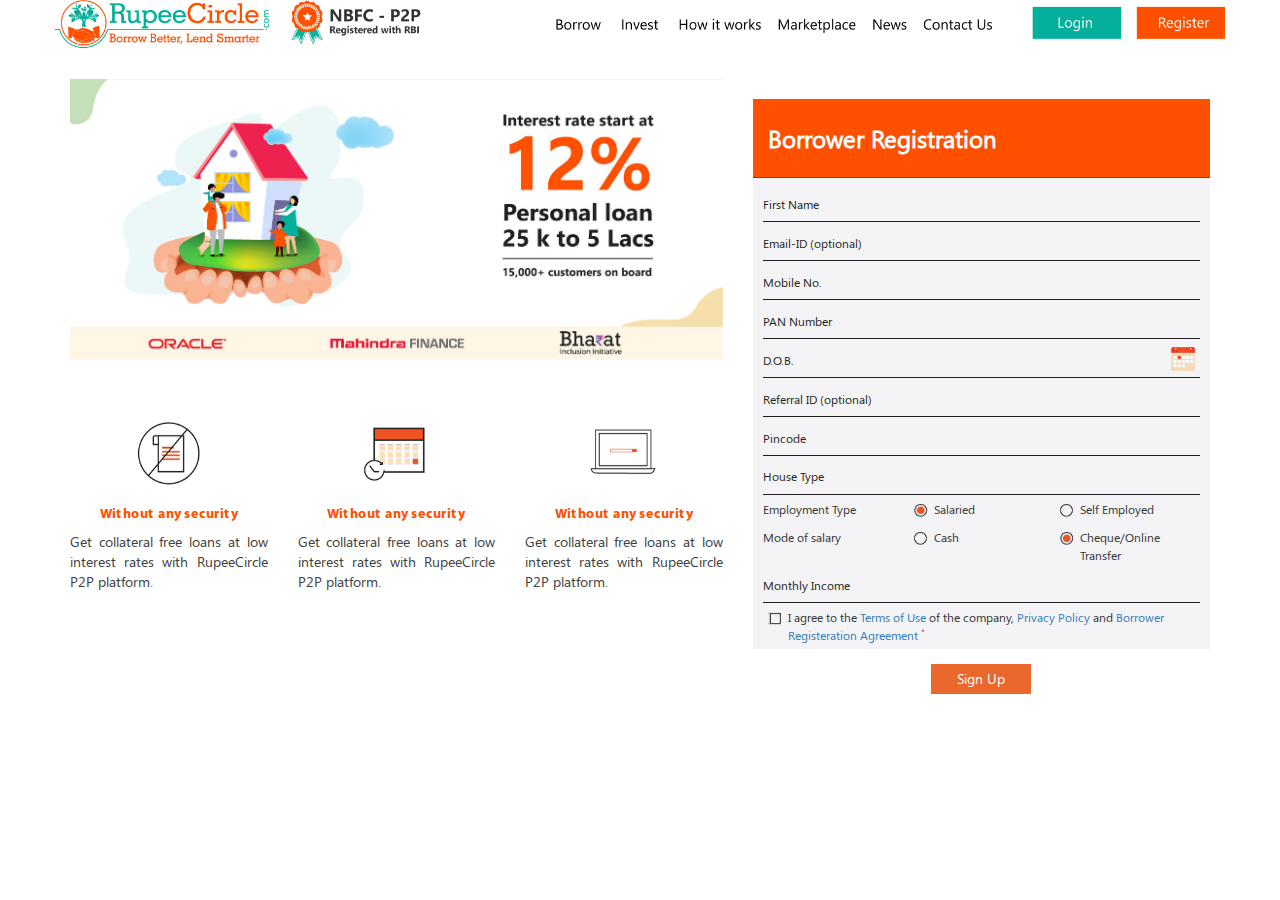
<file: index.html>
<!DOCTYPE html>
<html lang="en">
<meta charset="utf-8">
<meta name="viewport" content="width=device-width, initial-scale=1">
<link rel="stylesheet" href="css/bootstrap.min.css">
<link rel="stylesheet" href="css/style.css">

<script src="js/jquery-2.2.3.min.js"></script>
<script src="js/bootstrap.min.js"></script>

<script src="js/angular/angular.js"></script>
<script src="js/angular/angular-route.js"></script>
    <script src="js/ui-bootstrap-tpls-2.5.0.js"></script>
<script src="app.js"></script>
<script src="controller/borrowerRegisterCtrl.js"></script>
<script src="controller/borrowerRegister1Ctrl.js"></script>
<script src="controller/borrowerRegister2Ctrl.js"></script>
<script src="controller/CongratulationsCtrl.js"></script>
<script src="controller/notifyCtrl.js"></script>
 
<body ng-app="myApp">
    <div class="hader_top text-center">
        <div class="container">
            <div class="row">
                <img src="images/header.png">
            </div>
        </div>
    </div>
    <div ng-view></div>
</body>

</html>
</file>
<file: css/style.css>
.hader_top{
  position: relative;
}

 @font-face {
    font-family: 'Segoe UI';
    src: local('Segoe UI'), local('SegoeUI'),
        url('../fonts/hinted-SegoeUI.woff2') format('woff2'),
        url('../fonts/hinted-SegoeUI.woff') format('woff');
    font-weight: normal;
    font-style: normal;
}
@font-face {
    font-family: 'Myriad Pro';
    src: url('../fonts/MyriadPro-Bold.woff2') format('woff2'),
        url('../fonts/MyriadPro-Bold.woff') format('woff');
    font-weight: bold;
    font-style: normal;
}




/*.btn {

    background: url('images/datetime.png');
        background-repeat: repeat;
        background-size: auto;
    border: none;
    border-radius: 0px !important;
    width: 40px;
    height: 40px;
    background-size: 80%;
    background-repeat: no-repeat;

}*/
body{
  font-family: 'Segoe UI';
 }


#DataBox{
  position: absolute;
z-index: 999;
right: 6px;
}
.hader_top img{
  width: 100%;
}
.banner_img img{
    width: 100%;
}
.banner_img{
  padding-bottom: 40px;
}
.pd_t30{
  padding-top: 30px;
}
.services{
  text-align: center;
  padding: 0 15px;
}
.services img{
  width: 35%;
  margin-top: 20px;
} 

.services h4{
  color: #ff5000;
  font-size: 14px;
  font-weight: bold;
  margin-top: 20px;
  margin-bottom: 10px;
   font-family: 'Myriad Pro';
} 
.services p{
  color: #404041;
  font-size: 14px;
  text-align: justify;
  font-weight: normal;
} 

.register-box{
  background: #f4f4f6;
}
.register-box .m0_hading {
    background: #ff5000;
    font-size: 24px;
    line-height: 58px;
    color: #fff;
    font-weight: bold;
    text-align: left;
    padding: 10px 15px;
    border-bottom: solid 1px #8c3d11;
}
.register-box .form-control {
    border: none;
    border-bottom: solid 1px #231F20;
    border-radius: 0;
    margin: 0;
    color: #231F20;
    background: none;
        box-shadow: none;
    font-size: 12px;
    padding: 0;
}
.borrower-register-input{
  padding: 0 10px;
}
 .register-box .form-control::placeholder{
  color: #231F20;
 }

.register-box .input_radiobtn label{
  font-size: 12px;
  line-height: 18px;
  font-weight: normal;
 }
 .register-box .form-group{
  margin-bottom: 5px;

}
 .register-box .input_radiobtn .checkbox,
 .register-box .input_radiobtn .radio{
  margin: 0;
  padding-left: 25px;
 } 
 .lablerow{
  display: flex;
  } 
    .lablerow>* {
            width: 100%;
    margin-right: 19px;
    }


.lablerow2{
  display: flex;
  } 
    .lablerow2>* {
            width: 100%;
    margin-right: 19px;
    }
    .lablerow2 label:nth-of-type(1) {
            width: 230%;
    }

   
  
.datetimeicon {
    width: 24px;
    height: 25px;
    position: absolute;
    display: inline-block;
    right: 20px;
    top: 3px;
}
  .datetimeicon img{
    width: 100%;
  }
.register-box .form-group .tick_set {
    width: 20px;
    height: 20px;
    position: absolute;
    display: inline-block;
    background: url(../images/tik.png)no-repeat;
    background-size: 100%;
    right: 20px;
    top: 12px;
}


     .form-group label input[type='radio']:after {
        width: 15px;
        height: 15px;
        border-radius: 15px;
        top: -2px;
        left: -1px;
        position: relative;
        background: url(../images/dotid.png) no-repeat;
        background-position: -28px -1px;
        background-size: 50px;
        content: '';
        display: inline-block;
        visibility: visible;
        /* border: 1px solid #231F20; */
    }

      .form-group label input[type='radio']:checked:after {
        width: 15px;
        height: 15px;
        border-radius: 15px;
        top: -2px;
        left: -1px;
        position: relative;
         background: url(../images/dotid.png) no-repeat;
         background-position:-4px -1px;
        background-size: 50px;
        content: '';
        display: inline-block;
        visibility: visible; 
    }

.form-group label input[type='checkbox']:after {
    width: 17px;
    height: 17px;
    border-radius: 15px;
    top: -2px;
    left: -1px;
    position: relative;
    background: url(../images/dotid.png) no-repeat;
    background-position: -26px -24px;
    background-size: 50px;
    content: '';
    display: inline-block;
    visibility: visible;
    /* border: 1px solid #231F20; */
}

      .form-group label input[type='checkbox']:checked:after {
        width: 17px;
        height: 17px;
        border-radius: 15px;
        top: -2px;
        left: -1px;
        position: relative;
         background: url(../images/dotid.png) no-repeat;
         background-position:-4px -24px;
        background-size: 50px;
        content: '';
        display: inline-block;
        visibility: visible; 
    }

  .register-box .terms span{
font-size: 12px;
  line-height: 18px;
  font-weight: normal;
 }
 .register-box .terms label{
padding-left: 20px;
 }
 .btn.btn-orange {
    background-color: #ea672d;
}
.register-box .btn.btn-orange {
    border-radius: 0;
    padding: 4px 25px;
    color: #fff;
}
.register-box .info {
      margin-top: 15px;
    margin-bottom: 15px;
}


/* new page */

.register-box_2 .btn.btn-orange {
    border-radius: 0;
    padding: 4px 25px;
    color: #fff;
}
.register-box_2 .info {
      margin-top: 15px;
    margin-bottom: 15px;
}


.register-box_2 .m1_hading {
    background: none;
    font-size: 28px;
    line-height: 58px;
    color: #000;
    font-weight: normal;
    text-align: center;
    padding: 10px 15px; 
}

.register-box_2 .form-control {
    border: none;
    border: solid 1px #231F20;
    border-radius: 0;
    margin: 0;
    color: #231F20;
    background: none;
    box-shadow: none;
    height: 40px;
    font-size: 12px;
    padding: 0 25px;
}
.register-box_2 .labletext {
    position: absolute;
    font-weight: normal;
    background: #fff;
    padding: 0 10px;
    left: 32px;
    top: -8px;
    font-size: 12px;
}
.register-box_2 .form-control::placeholder{
  /* color: #231F20; */
  font-style: italic;
 }

 
.register-box_2 .input_radiobtn label{
  font-size: 12px;
  line-height: 18px;
  font-weight: normal;
 }
.register-box_2 .form-group{
  margin-bottom:35px;

}
 .register-box_2 .input_radiobtn .checkbox,
 .register-box_2 .input_radiobtn .radio{
  margin: 0;
  padding-left: 25px;
 } 
.register-box_2 .form-control.selectarrow {
    background: url(../images/arrow.png) no-repeat;
    background-size: 12px;
    background-position: 96% 50%;
}
 select {
  -moz-appearance: none;
  -webkit-appearance: none;
}

select::-ms-expand {
  display: none;
}

.hadding03 {
    font-size: 16px;
    font-weight: normal;
    color: #000;
    margin-bottom: 15px;
    margin-top: -10px;
}




/* result page */




.text_1 p{
          font-size: 30px;
          font-weight: 500;
          padding-bottom: 17px;
          }

.text_1 b{

          font-size: 30px;
        }



.text_1 h1{
           font-size: 36px;
           padding: 69px 0 30px 0px;
           font-weight: 700;
         }

.botm-text p{
            font-weight: 700;
            }


.btnn {
  padding: 4px 25px;
  font-size: 14px;
  text-align: center;

  outline: none;
  color: #fff;
  background-color: #ea672d;
  border: none;
  border-radius: 4px;

  margin-top: 12em;

}


.btnn:hover{

          color: #000;
}

.btnn:active {
  background-color: #3e8e41;
}

.itext_right{
      position: absolute;
    top: 6px;
    right: 24px;
    text-align: right;
}
.otp.itext_right{
  cursor: pointer;
}

.form1 .small, .form1 small{
      font-size: 65%;
    background: #e3e3e4;
    display: block;
    padding: 2px;
}
.form2.register-inputs .small, .form2.register-inputs small{
position: absolute;
left: 26px;
}
.uib-daypicker.ng-scope table tr:last-child{ 
  display: none;
}
</file>
